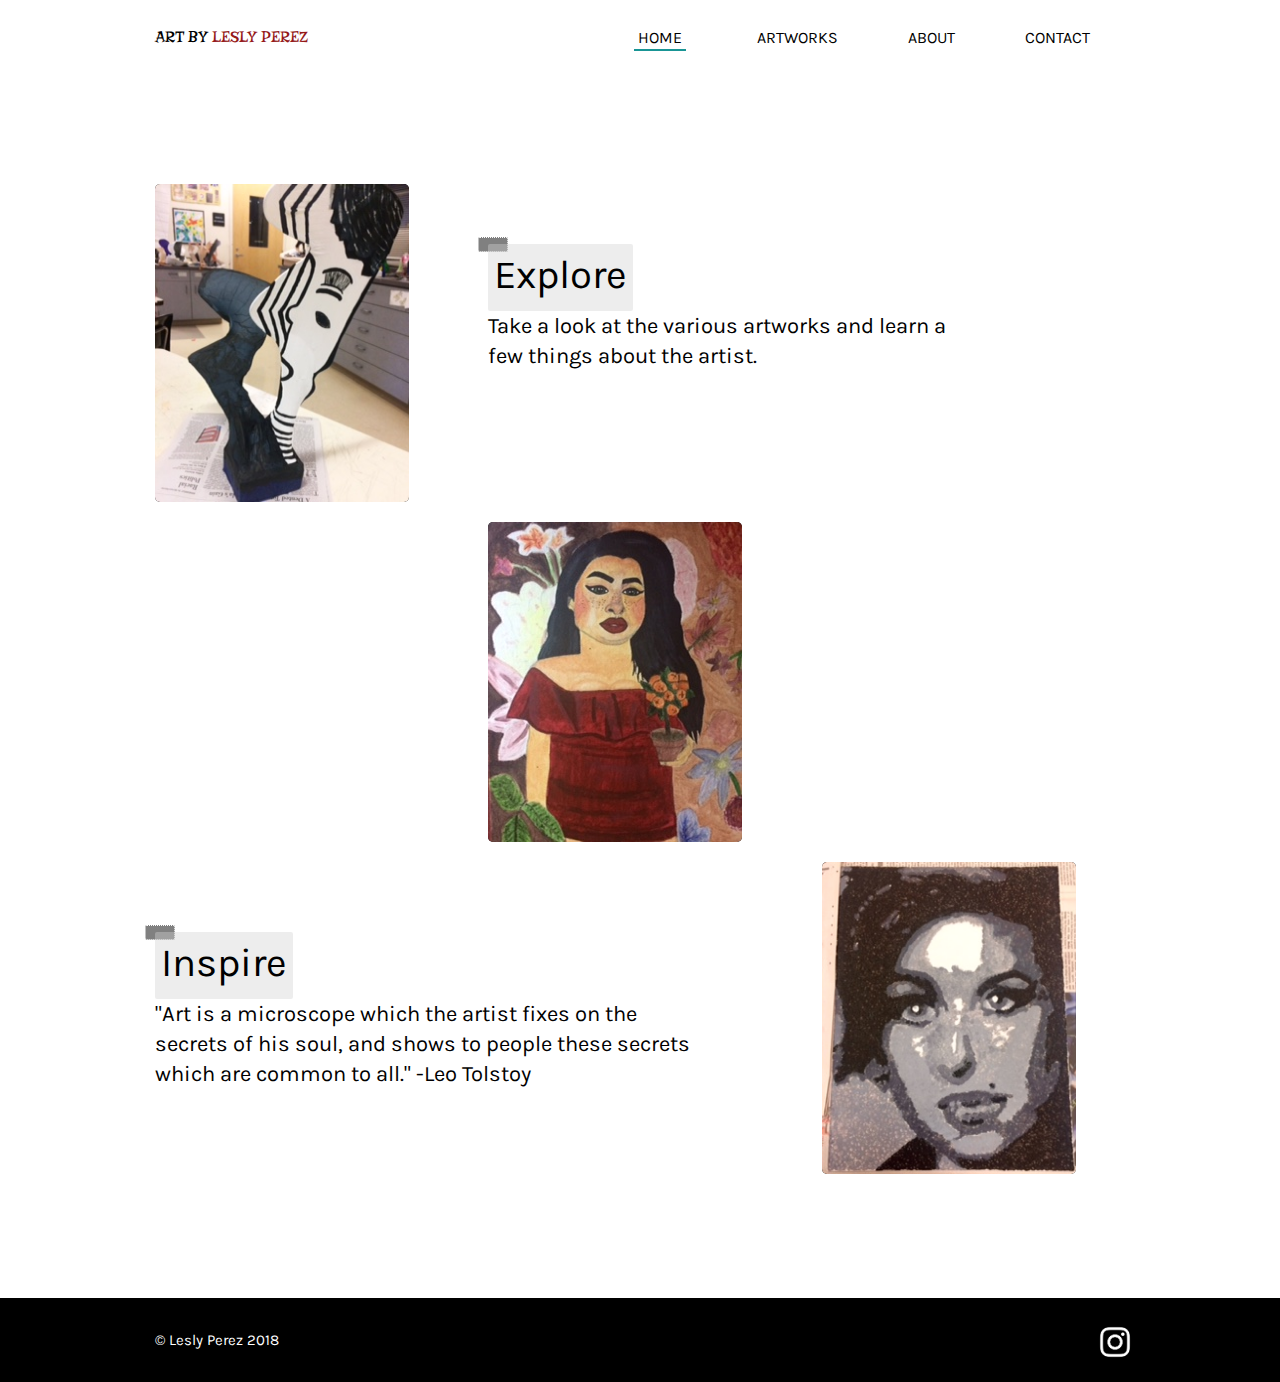
<file: index.html>
<!DOCTYPE html>
<html class="no-js" lang="">
    <head>
        <meta charset="utf-8">
        <meta http-equiv="x-ua-compatible" content="ie=edge">
        <title>Art Website</title>
        <meta name="description" content="">
        <meta name="viewport" content="width=device-width, initial-scale=1">
        <!-- <link href="https://fonts.googleapis.com/css?family=Risque" rel="stylesheet"> -->
        <link href="https://fonts.googleapis.com/css?family=Karla|Poppins|Raleway+Dots|Risque" rel="stylesheet">
        <link rel="stylesheet" href="assets/css/styles.css">
    </head>
    <body> 
        <div class="contain-to-grid">
            <!-- <nav class="top-bar mobile-nav" data-topbar role="navigation">
                <div class="row">
                    <div class="columns">
                        <ul class="mobile-nav__list">
                            <li class="desktop-nav__list-item desktop-nav__list-item--logo">
                                <a href="index.html">Art By Lesly Perez</a>
                            </li>
                            <li class="mobile-nav__list-item">
                                <a href="#">
                                    <img class="mobile-nav__list-item--menu" src="https://upload.wikimedia.org/wikipedia/commons/thumb/b/b2/Hamburger_icon.svg/1200px-Hamburger_icon.svg.png" alt="hamburger icon">
                                </a>
                            </li>
                        </ul>
                    </div>
                </div>
                <div class="row dropdown">
                    <div class="columns">
                        <ul class="dropdown__list  text-center">
                            <li class="dropdown__list-item">
                                <a href="home.html">Home</a>
                            </li>
                            <li class="dropdown__list-item">
                                <a href="artworks.html">Artworks</a>
                            </li>
                            <li class="dropdown__list-item">
                                <a href="about.html">About</a>
                            </li>
                            <li class="dropdown__list-item">
                                <a href="contact.html">Contact</a>
                            </li>
                        </ul>
                    </div>
                </div>
            </nav> -->

            <nav class="top-bar">
                <div class="row align-justify desktop-nav">
                    <div class="columns small-4">
                        <div class="desktop-nav-item desktop-nav-item--logo">
                            <a href="index.html">Art By <span>Lesly Perez</span></a>
                        </div>
                    </div><!-- /.column -->
                    <div class="columns desktop-nav--list small-offset-1 large-offset-3">
                        <div class="desktop-nav-item">
                            <a class="selected" href="index.html">Home</a>
                        </div>
                        <div class="desktop-nav-item">
                            <a href="artworks.html">Artworks</a>
                        </div>
                        <div class="desktop-nav-item">
                            <a href="about.html">About</a>
                        </div>
                        <div class="desktop-nav-item">
                            <a href="contact">Contact</a>
                        </div>
                    </div><!-- /.column -->
                </div><!-- /.row -->
            </nav><!-- ./nav -->
        </div><!-- ./contain-to-grid -->
       
        <section class="section section--trio trio">
            <div class="row">
                <div class="columns large-4">
                    <div class="overlay">
                        <img class="trio-image" src="assets/img/sculpture.jpg" alt="artwork">
                    </div>
                </div><!-- /.large-3 -->
                <div class="columns large-6 end">
                    <div class="trio__content">
                        <div class="container-solid"></div>
                        <div class="container-transparent"><h2 class="trio__content-title">Explore</h2></div>
                        <p class="trio__content-text">Take a look at the various artworks and learn a few things about the artist.</p>
                    </div>
                </div><!-- /.large-6 -->
            </div><!-- /.row -->

            <div class="row">
                <div class="columns large-offset-4 large-4 end">
                    <div class="overlay">
                        <img class="trio-image" src="assets/img/erica.jpg" alt="artwork">
                    </div>
                </div><!-- /.large-3 -->
            </div><!-- /.row -->

            <div class="row">
                <div class="columns large-7">
                    <div class="trio__content trio__content--special">
                        <div class="container-solid"></div>
                        <div class="container-transparent"><h2 class="trio__content-title">Inspire</h2></div>
                        <p class="trio__content-text">"Art is a microscope which the artist fixes on the secrets of his soul, and shows to people these secrets which are common to all." -Leo Tolstoy</p>
                    </div>
                </div><!-- /.large-6 -->
                <div class="columns large-4 large-offset-1">
                    <div class="overlay">
                        <img class="trio-image" src="assets/img/amy.jpg" alt="artwork">
                    </div>
                </div><!-- /.large-3 -->
            </div><!-- /.row -->
        </section>

        <footer>
            <div class="row align-justify">
                <div class="columns small-4">
                    <p><span>&copy;</span> Lesly Perez 2018</p>
                </div><!-- /.large-2 -->
                <div class="columns small-4">
                    <a><img src="./assets/img/insta-icon.png"></a>
                </div><!-- /.large-2 -->
            </div>
        </footer>

        <script src="https://ajax.googleapis.com/ajax/libs/jquery/3.2.1/jquery.min.js"></script>
        <script src="https://ajax.googleapis.com/ajax/libs/jquery/2.2.4/jquery.min.js"></script>
        <script src="node_modules/zurb-foundation-5/js/foundation/foundation.js"></script>
        <script src="node_modules/zurb-foundation-5/js/foundation/foundation.reveal.js"></script>
        <script src="assets/js/project.js"></script>
    </body>
</html>
</file>
